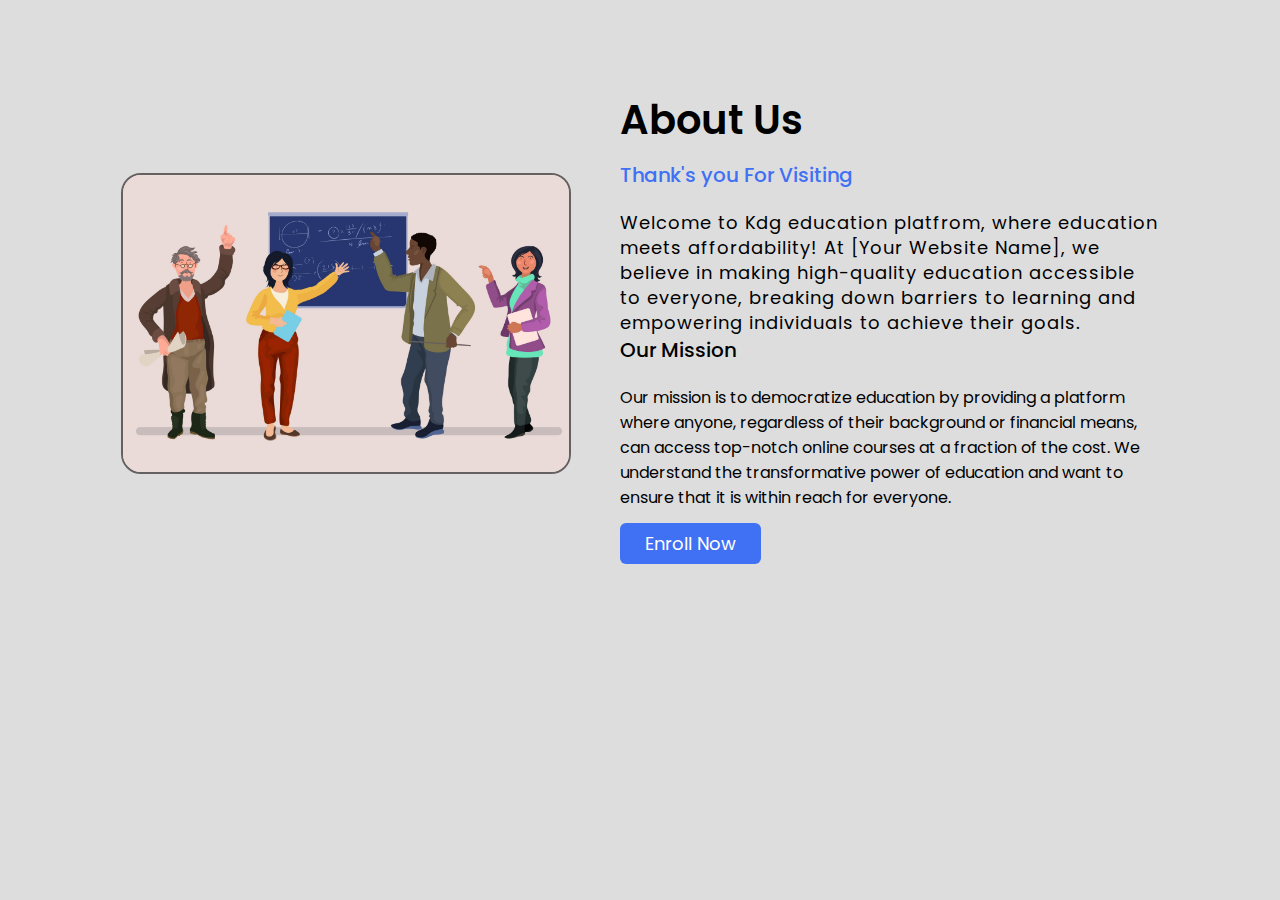
<file: about_us.html>
<!DOCTYPE html>
<html lang="en">
<head>
  <meta charset="UTF-8">
  <meta name="viewport" content="width=device-width, initial-scale=1.0">
  <meta http-equiv="X-UA-Compatible" content="ie=edge">
 <title> Login </title>
  <!---Custom Css File!--->
  <style>
    @import url('https://fonts.googleapis.com/css2?family=Poppins:wght@200;300;400;500&display=swap');
*{
  margin: 0;
  padding: 0;
  box-sizing: border-box;
  font-family: 'Poppins', sans-serif;
}
.about-us{
  height: 100vh;
  width: 100%;
  padding: 90px 0;
  background: #ddd;
}
.pic{
  height: auto;
  width:  450px;
  border-radius: 20px;
  border: 2px solid rgb(101, 97, 97);
}
.about{
  width: 1130px;
  max-width: 85%;
  margin: 0 auto;
  display: flex;
  align-items: center;
  justify-content: space-around;
}
.text{
  width: 540px;
}
.text h2{
  font-size: 40px;
  font-weight: 600;
  margin-bottom: 10px;

}
.text h5{
  font-size: 20px;
  font-weight: 500;
  margin-bottom: 20px;
}
span{
  color: #4070f4;
}
.text p{
  font-size: 18px;
  line-height: 25px;
  letter-spacing: 1px;
}
.data{
  margin-top: 20px;
}
.hire{
  font-size: 18px;
  background: #4070f4;
  color: #fff;
  text-decoration: none;
  border: none;
  padding: 8px 25px;
  border-radius: 6px;
  transition: 0.5s;
}
.hire:hover{
  background: #000;
  border: 1px solid #4070f4;
}
  </style>
</head>
<body>
  <section class="about-us">
    <div class="about">
      <!--<img src="girl.png" class="pic">-->
      <img src="images/techer-group.jpg" class="pic" alt="">
      <div class="text">
        <h2>About Us</h2>
        <h5><span>Thank's you For Visiting </span></h5>
        <p>Welcome to Kdg education platfrom, where education meets affordability! At [Your Website Name], we believe in making high-quality education accessible to everyone, breaking down barriers to learning and empowering individuals to achieve their goals.

            <h5>Our Mission</h5>
            Our mission is to democratize education by providing a platform where anyone, regardless of their background or financial means, can access top-notch online courses at a fraction of the cost. We understand the transformative power of education and want to ensure that it is within reach for everyone.
            </p>
        <div class="data">
        <a href="login_from.html" class="hire">Enroll Now</a>
        </div>
      </div>
    </div>
  </section>
</body>
</html>
</file>
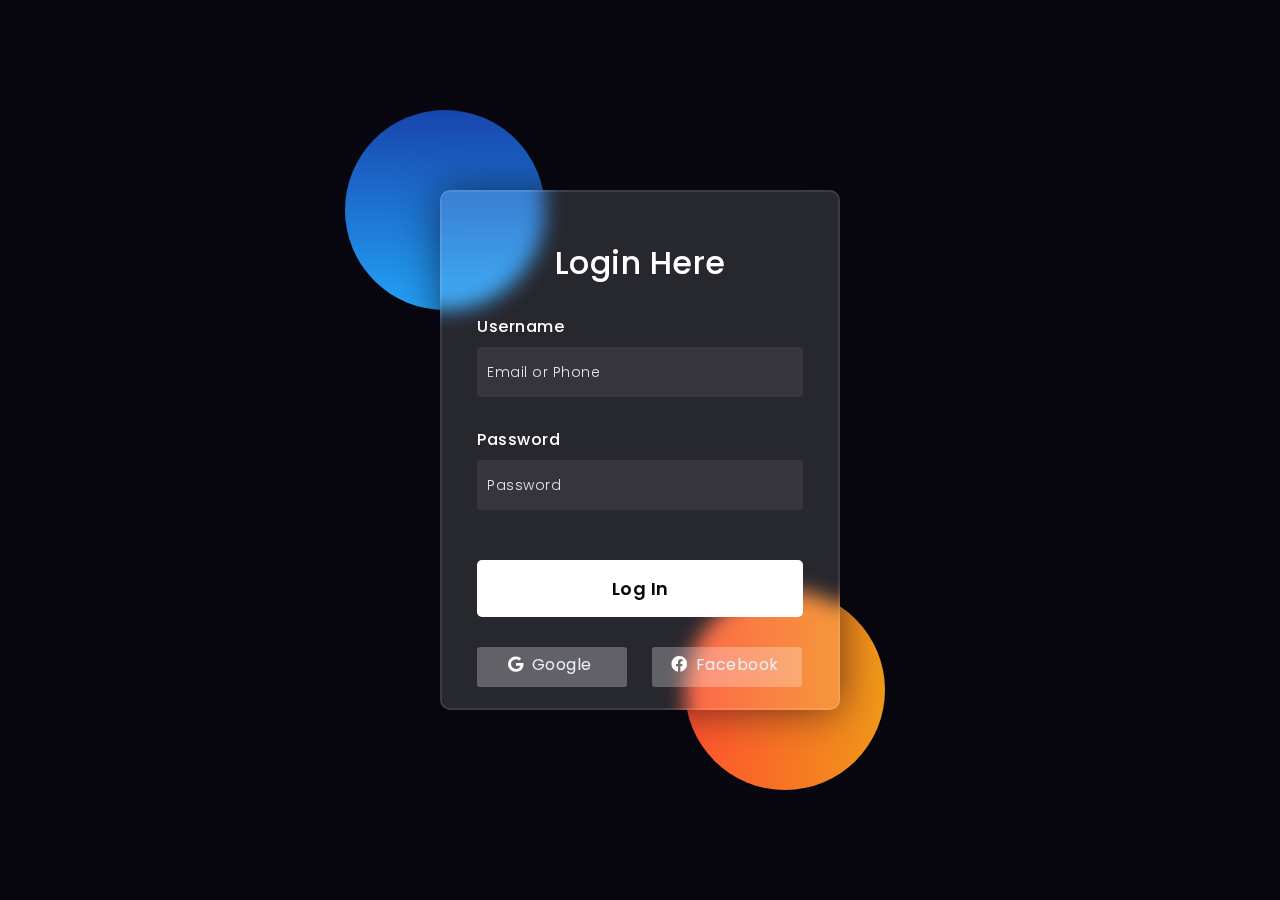
<file: login_from.html>
<!DOCTYPE html>
<html lang="en">
<head>
  <!-- Design by foolishdeveloper.com -->
    <title>Glassmorphism login Form Tutorial in html css</title>
 
    <link rel="preconnect" href="https://fonts.gstatic.com">
    <link rel="stylesheet" href="https://cdnjs.cloudflare.com/ajax/libs/font-awesome/5.15.4/css/all.min.css">
    <link href="https://fonts.googleapis.com/css2?family=Poppins:wght@300;500;600&display=swap" rel="stylesheet">
    <!--Stylesheet-->
    <style media="screen">
      *,
*:before,
*:after{
    padding: 0;
    margin: 0;
    box-sizing: border-box;
}
body{
    background-color: #080710;
}
.background{
    width: 430px;
    height: 520px;
    position: absolute;
    transform: translate(-50%,-50%);
    left: 50%;
    top: 50%;
}
.background .shape{
    height: 200px;
    width: 200px;
    position: absolute;
    border-radius: 50%;
}
.shape:first-child{
    background: linear-gradient(
        #1845ad,
        #23a2f6
    );
    left: -80px;
    top: -80px;
}
.shape:last-child{
    background: linear-gradient(
        to right,
        #ff512f,
        #f09819
    );
    right: -30px;
    bottom: -80px;
}
form{
    height: 520px;
    width: 400px;
    background-color: rgba(255,255,255,0.13);
    position: absolute;
    transform: translate(-50%,-50%);
    top: 50%;
    left: 50%;
    border-radius: 10px;
    backdrop-filter: blur(10px);
    border: 2px solid rgba(255,255,255,0.1);
    box-shadow: 0 0 40px rgba(8,7,16,0.6);
    padding: 50px 35px;
}
form *{
    font-family: 'Poppins',sans-serif;
    color: #ffffff;
    letter-spacing: 0.5px;
    outline: none;
    border: none;
}
form h3{
    font-size: 32px;
    font-weight: 500;
    line-height: 42px;
    text-align: center;
}

label{
    display: block;
    margin-top: 30px;
    font-size: 16px;
    font-weight: 500;
}
input{
    display: block;
    height: 50px;
    width: 100%;
    background-color: rgba(255,255,255,0.07);
    border-radius: 3px;
    padding: 0 10px;
    margin-top: 8px;
    font-size: 14px;
    font-weight: 300;
}
::placeholder{
    color: #e5e5e5;
}
button{
    margin-top: 50px;
    width: 100%;
    background-color: #ffffff;
    color: #080710;
    padding: 15px 0;
    font-size: 18px;
    font-weight: 600;
    border-radius: 5px;
    cursor: pointer;
}
.social{
  margin-top: 30px;
  display: flex;
}
.social div{
  background: red;
  width: 150px;
  border-radius: 3px;
  padding: 5px 10px 10px 5px;
  background-color: rgba(255,255,255,0.27);
  color: #eaf0fb;
  text-align: center;
}
.social div:hover{
  background-color: rgba(255,255,255,0.47);
}
.social .fb{
  margin-left: 25px;
}
.social i{
  margin-right: 4px;
}

    </style>
</head>
<body>
    <div class="background">
        <div class="shape"></div>
        <div class="shape"></div>
    </div>
    <form>
        <h3>Login Here</h3>

        <label for="username">Username</label>
        <input type="text" placeholder="Email or Phone" id="username">

        <label for="password">Password</label>
        <input type="password" placeholder="Password" id="password">

        <button>Log In</button>
        <div class="social">
          <div class="go"><i class="fab fa-google"></i>  Google</div>
          <div class="fb"><i class="fab fa-facebook"></i>  Facebook</div>
        </div>
    </form>
</body>
</html>
</file>
